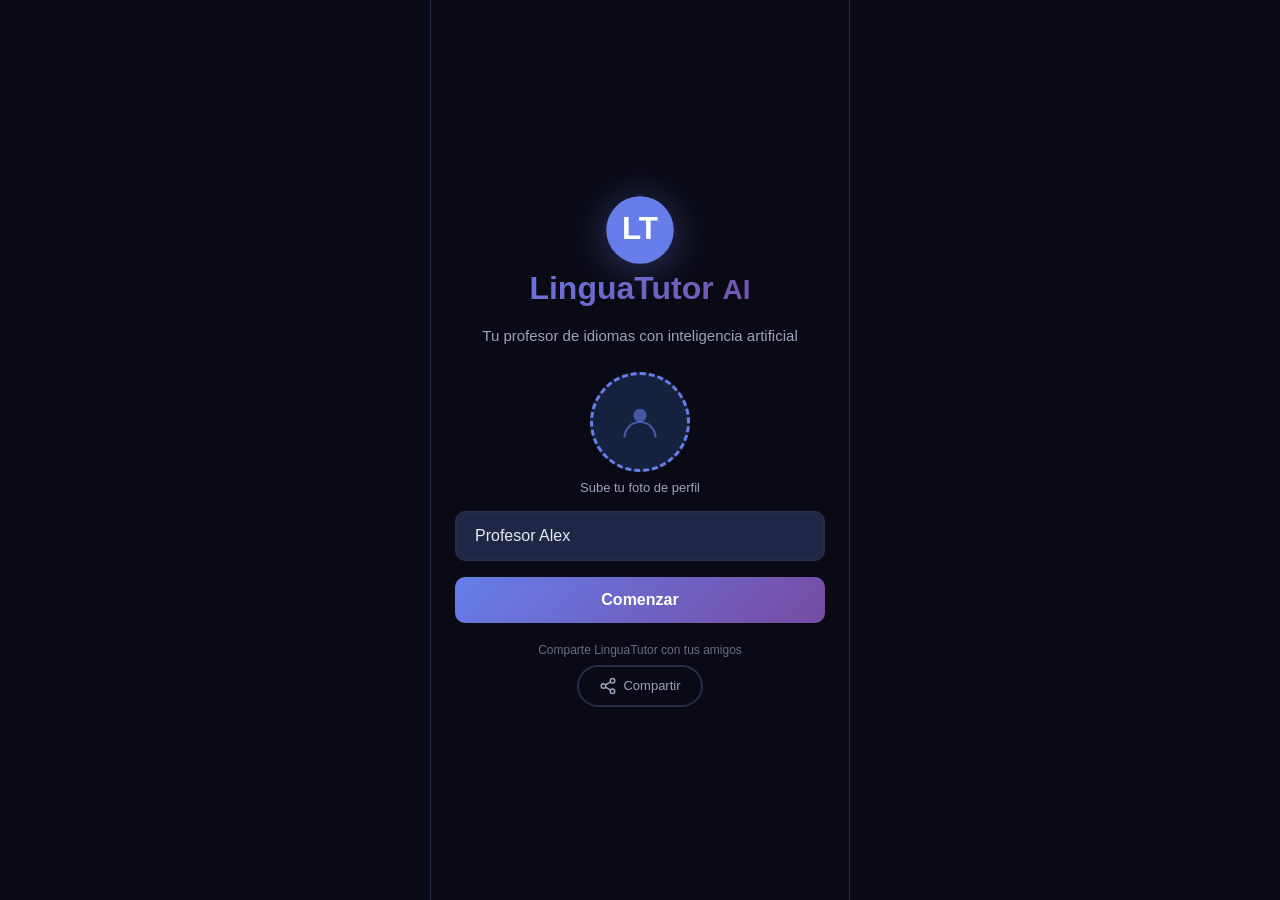
<file: index.html>
<!DOCTYPE html>
<html lang="es">
<head>
  <meta charset="UTF-8">
  <meta name="viewport" content="width=device-width, initial-scale=1.0, maximum-scale=1.0, user-scalable=no">
  <meta name="theme-color" content="#1a1a2e">
  <meta name="apple-mobile-web-app-capable" content="yes">
  <meta name="apple-mobile-web-app-status-bar-style" content="black-translucent">
  <meta name="apple-mobile-web-app-title" content="LinguaTutor AI">
  <meta name="description" content="Aprende inglés, alemán y francés con tu profesor AI. Niveles A1 a C1.">
  <link rel="manifest" href="manifest.json">
  <link rel="apple-touch-icon" href="icons/icon-192.png">
  <link rel="icon" type="image/svg+xml" href="icons/icon.svg">
  <title>LinguaTutor AI — Tu profesor de idiomas</title>
  <link rel="stylesheet" href="css/style.css">
</head>
<body>
  <div id="app">
    <!-- Splash / Onboarding -->
    <section id="splash" class="screen active">
      <div class="splash-content">
        <div class="logo-container">
          <div class="logo-icon">
            <svg viewBox="0 0 64 64" fill="none">
              <circle cx="32" cy="32" r="30" fill="url(#lg)" />
              <text x="32" y="40" text-anchor="middle" fill="white" font-size="28" font-weight="bold" font-family="sans-serif">LT</text>
              <defs>
                <linearGradient id="lg" x1="0" y1="0" x2="64" y2="64">
                  <stop offset="0%" stop-color="#667eea" />
                  <stop offset="100%" stop-color="#764ba2" />
                </linearGradient>
              </defs>
            </svg>
          </div>
          <h1 class="logo-text">LinguaTutor <span class="logo-ai">AI</span></h1>
        </div>
        <p class="splash-subtitle">Tu profesor de idiomas con inteligencia artificial</p>
        <form id="teacher-form" class="teacher-form">
          <div class="photo-upload" id="photo-upload">
            <div class="photo-preview" id="photo-preview">
              <svg viewBox="0 0 40 40" fill="none" class="photo-placeholder">
                <circle cx="20" cy="14" r="6" fill="#667eea" opacity="0.6"/>
                <path d="M6 34c0-7.732 6.268-14 14-14s14 6.268 14 14" stroke="#667eea" stroke-width="2" fill="none" opacity="0.6"/>
              </svg>
            </div>
            <span class="upload-label">Sube tu foto de perfil</span>
            <input type="file" id="photo-input" accept="image/*" hidden>
          </div>
          <div class="input-group">
            <input type="text" id="teacher-name" placeholder="Nombre del profesor" value="Profesor Alex" required>
          </div>
          <button type="submit" class="btn-primary">Comenzar</button>
        </form>
        <p class="share-hint" id="share-hint">Comparte LinguaTutor con tus amigos</p>
        <div class="share-buttons">
          <button id="share-btn" class="btn-share" title="Compartir app">
            <svg viewBox="0 0 24 24" fill="none" stroke="currentColor" stroke-width="2"><circle cx="18" cy="5" r="3"/><circle cx="6" cy="12" r="3"/><circle cx="18" cy="19" r="3"/><line x1="8.59" y1="13.51" x2="15.42" y2="17.49"/><line x1="15.41" y1="6.51" x2="8.59" y2="10.49"/></svg>
            Compartir
          </button>
        </div>
      </div>
    </section>

    <!-- Main Dashboard -->
    <section id="dashboard" class="screen">
      <header class="app-header">
        <div class="header-left">
          <div class="teacher-avatar-sm" id="teacher-avatar-sm"></div>
          <div>
            <span class="teacher-label">Tu profesor</span>
            <span class="teacher-name" id="header-teacher-name">Profesor</span>
          </div>
        </div>
        <div class="header-right">
          <button id="profile-btn" class="btn-icon" title="Perfil">
            <svg viewBox="0 0 24 24" fill="none" stroke="currentColor" stroke-width="2"><path d="M20 21v-2a4 4 0 0 0-4-4H8a4 4 0 0 0-4 4v2"/><circle cx="12" cy="7" r="4"/></svg>
          </button>
          <button id="share-header-btn" class="btn-icon" title="Compartir">
            <svg viewBox="0 0 24 24" fill="none" stroke="currentColor" stroke-width="2"><path d="M4 12v8a2 2 0 0 0 2 2h12a2 2 0 0 0 2-2v-8"/><polyline points="16 6 12 2 8 6"/><line x1="12" y1="2" x2="12" y2="15"/></svg>
          </button>
        </div>
      </header>

      <main class="main-content">
        <div class="teacher-showcase" id="teacher-showcase">
          <div class="teacher-showcase-avatar" id="teacher-showcase-avatar">
            <svg viewBox="0 0 40 40" fill="none">
              <circle cx="20" cy="14" r="6" fill="#667eea" opacity="0.6"/>
              <path d="M6 34c0-7.732 6.268-14 14-14s14 6.268 14 14" stroke="#667eea" stroke-width="2" fill="none" opacity="0.6"/>
            </svg>
          </div>
          <h2 class="teacher-showcase-name" id="teacher-showcase-name">Profesor</h2>
        </div>
        <div class="welcome-section">
          <h2 id="welcome-msg">¿Qué idioma quieres practicar hoy?</h2>
        </div>

        <!-- Language Cards -->
        <div class="language-grid">
          <div class="lang-card" data-lang="en">
            <div class="lang-flag">🇬🇧</div>
            <div class="lang-info">
              <span class="lang-name">Inglés</span>
              <span class="lang-levels">A1 - C1</span>
            </div>
            <div class="lang-progress" id="progress-en">
              <div class="progress-bar" style="width: 0%"></div>
            </div>
          </div>
          <div class="lang-card" data-lang="de">
            <div class="lang-flag">🇩🇪</div>
            <div class="lang-info">
              <span class="lang-name">Alemán</span>
              <span class="lang-levels">A1 - C1</span>
            </div>
            <div class="lang-progress" id="progress-de">
              <div class="progress-bar" style="width: 0%"></div>
            </div>
          </div>
          <div class="lang-card" data-lang="fr">
            <div class="lang-flag">🇫🇷</div>
            <div class="lang-info">
              <span class="lang-name">Francés</span>
              <span class="lang-levels">A1 - C1</span>
            </div>
            <div class="lang-progress" id="progress-fr">
              <div class="progress-bar" style="width: 0%"></div>
            </div>
          </div>
          <div class="lang-card" data-lang="es">
            <div class="lang-flag">🇪🇸</div>
            <div class="lang-info">
              <span class="lang-name">Español</span>
              <span class="lang-levels">A1 - C1</span>
            </div>
            <div class="lang-progress" id="progress-es">
              <div class="progress-bar" style="width: 0%"></div>
            </div>
          </div>
        </div>

        <!-- Level Selector -->
        <div class="level-selector" id="level-selector">
          <h3>Selecciona tu nivel</h3>
          <div class="level-tabs">
            <button class="level-tab" data-level="a1">A1</button>
            <button class="level-tab" data-level="a2">A2</button>
            <button class="level-tab" data-level="b1">B1</button>
            <button class="level-tab" data-level="b2">B2</button>
            <button class="level-tab" data-level="c1">C1</button>
          </div>
        </div>

        <!-- Lesson Area -->
        <div class="lesson-area" id="lesson-area">
          <div class="lesson-header">
            <h3 id="lesson-title">Selecciona un idioma y nivel</h3>
          </div>
          <div class="lesson-content" id="lesson-content">
            <div class="empty-state">
              <svg viewBox="0 0 80 80" fill="none"><circle cx="40" cy="40" r="35" stroke="#667eea" stroke-width="2" stroke-dasharray="4 4" fill="none"/><text x="40" y="45" text-anchor="middle" fill="#667eea" font-size="14" opacity="0.7">?</text></svg>
              <p>Elige un idioma y nivel para empezar</p>
            </div>
          </div>
          <div class="lesson-actions" id="lesson-actions">
            <button id="new-lesson-btn" class="btn-secondary">Nueva lección</button>
            <button id="exam-btn" class="btn-secondary btn-accent" title="Examen escrito">
              <svg viewBox="0 0 24 24" fill="none" stroke="currentColor" stroke-width="2"><path d="M14 2H6a2 2 0 0 0-2 2v16a2 2 0 0 0 2 2h12a2 2 0 0 0 2-2V8z"/><polyline points="14 2 14 8 20 8"/><line x1="16" y1="13" x2="8" y2="13"/><line x1="16" y1="17" x2="8" y2="17"/><polyline points="10 9 9 9 8 9"/></svg>
              Examen
            </button>
            <button id="oral-btn" class="btn-secondary btn-accent" title="Práctica oral">
              <svg viewBox="0 0 24 24" fill="none" stroke="currentColor" stroke-width="2"><path d="M12 1a3 3 0 0 0-3 3v8a3 3 0 0 0 6 0V4a3 3 0 0 0-3-3z"/><path d="M19 10v2a7 7 0 0 1-14 0v-2"/><line x1="12" y1="19" x2="12" y2="23"/><line x1="8" y1="23" x2="16" y2="23"/></svg>
              Oral
            </button>
            <button id="chat-btn" class="btn-secondary btn-accent" title="Conversar con el profesor">
              <svg viewBox="0 0 24 24" fill="none" stroke="currentColor" stroke-width="2"><path d="M21 15a2 2 0 0 1-2 2H7l-4 4V5a2 2 0 0 1 2-2h14a2 2 0 0 1 2 2z"/></svg>
              Conversar
            </button>
            <button id="speak-btn" class="btn-secondary" title="Escuchar pronunciación">
              <svg viewBox="0 0 24 24" fill="none" stroke="currentColor" stroke-width="2"><polygon points="11 5 6 9 2 9 2 15 6 15 11 19 11 5"/><path d="M19.07 4.93a10 10 0 0 1 0 14.14M15.54 8.46a5 5 0 0 1 0 7.07"/></svg>
              Escuchar
            </button>
          </div>
        </div>
      </main>

      <nav class="bottom-nav">
        <button class="nav-item active" data-screen="dashboard">
          <svg viewBox="0 0 24 24" fill="none" stroke="currentColor" stroke-width="2"><path d="M3 9l9-7 9 7v11a2 2 0 0 1-2 2H5a2 2 0 0 1-2-2z"/><polyline points="9 22 9 12 15 12 15 22"/></svg>
          <span>Inicio</span>
        </button>
        <button class="nav-item" data-screen="lessons">
          <svg viewBox="0 0 24 24" fill="none" stroke="currentColor" stroke-width="2"><path d="M4 19.5A2.5 2.5 0 0 1 6.5 17H20"/><path d="M6.5 2H20v20H6.5A2.5 2.5 0 0 1 4 19.5v-15A2.5 2.5 0 0 1 6.5 2z"/></svg>
          <span>Lecciones</span>
        </button>
        <button class="nav-item" data-screen="translate">
          <svg viewBox="0 0 24 24" fill="none" stroke="currentColor" stroke-width="2"><path d="M12 2C6.48 2 2 6.48 2 12s4.48 10 10 10 10-4.48 10-10S17.52 2 12 2z"/><path d="M2 12h20"/><path d="M12 2a15.3 15.3 0 0 1 4 10 15.3 15.3 0 0 1-4 10 15.3 15.3 0 0 1-4-10 15.3 15.3 0 0 1 4-10z"/></svg>
          <span>Traducir</span>
        </button>
        <button class="nav-item" data-screen="profile">
          <svg viewBox="0 0 24 24" fill="none" stroke="currentColor" stroke-width="2"><path d="M20 21v-2a4 4 0 0 0-4-4H8a4 4 0 0 0-4 4v2"/><circle cx="12" cy="7" r="4"/></svg>
          <span>Perfil</span>
        </button>
      </nav>
    </section>

    <!-- Profile Screen -->
    <section id="profile" class="screen">
      <header class="app-header">
        <button class="btn-icon back-btn" data-back="dashboard">
          <svg viewBox="0 0 24 24" fill="none" stroke="currentColor" stroke-width="2"><polyline points="15 18 9 12 15 6"/></svg>
        </button>
        <h2>Tu Perfil</h2>
      </header>
      <main class="main-content">
        <div class="profile-section">
          <div class="profile-avatar-large" id="profile-avatar"></div>
          <h3 id="profile-name">Profesor</h3>
          <button id="change-photo-btn" class="btn-secondary">Cambiar foto</button>
        </div>
        <div class="stats-grid">
          <div class="stat-card">
            <span class="stat-value" id="stat-lessons">0</span>
            <span class="stat-label">Lecciones</span>
          </div>
          <div class="stat-card">
            <span class="stat-value" id="stat-words">0</span>
            <span class="stat-label">Palabras</span>
          </div>
          <div class="stat-card">
            <span class="stat-value" id="stat-streak">0</span>
            <span class="stat-label">Racha 🔥</span>
          </div>
        </div>
        <div class="about-section">
          <h4>Sobre LinguaTutor AI</h4>
          <p>Versión 1.0.0 — Aprendizaje inteligente de idiomas con IA.</p>
          <p>Inglés • Alemán • Francés • Niveles A1 a C1</p>
        </div>
      </main>
    </section>

    <!-- Lessons History Screen -->
    <section id="lessons" class="screen">
      <header class="app-header">
        <button class="btn-icon back-btn" data-back="dashboard">
          <svg viewBox="0 0 24 24" fill="none" stroke="currentColor" stroke-width="2"><polyline points="15 18 9 12 15 6"/></svg>
        </button>
        <h2>Historial de Lecciones</h2>
      </header>
      <main class="main-content">
        <div id="lessons-history">
          <div class="empty-state">
            <p>Aún no hay lecciones completadas</p>
          </div>
        </div>
      </main>
    </section>

    <!-- Translate Screen -->
    <section id="translate" class="screen">
      <header class="app-header">
        <button class="btn-icon back-btn" data-back="dashboard">
          <svg viewBox="0 0 24 24" fill="none" stroke="currentColor" stroke-width="2"><polyline points="15 18 9 12 15 6"/></svg>
        </button>
        <h2>Traductor</h2>
      </header>
      <main class="main-content">
        <div class="translate-box">
          <div class="translate-languages">
            <select id="translate-from" class="lang-select">
              <option value="es">Español</option>
              <option value="en">Inglés</option>
              <option value="de">Alemán</option>
              <option value="fr">Francés</option>
            </select>
            <button id="swap-lang" class="btn-icon">
              <svg viewBox="0 0 24 24" fill="none" stroke="currentColor" stroke-width="2"><polyline points="17 1 21 5 17 9"/><path d="M3 11V9a4 4 0 0 1 4-4h14"/><polyline points="7 23 3 19 7 15"/><path d="M21 13v2a4 4 0 0 1-4 4H3"/></svg>
            </button>
            <select id="translate-to" class="lang-select">
              <option value="en">Inglés</option>
              <option value="de">Alemán</option>
              <option value="fr">Francés</option>
              <option value="es" selected>Español</option>
            </select>
          </div>
          <textarea id="translate-input" placeholder="Escribe algo para traducir..." rows="3"></textarea>
          <div class="translate-result" id="translate-result"></div>
          <button id="translate-btn" class="btn-primary">Traducir</button>
        </div>
      </main>
    </section>
  </div>

  <!-- Exam Overlay -->
  <div id="exam-overlay" class="modal-overlay">
    <div class="modal-content exam-modal">
      <div class="modal-header">
        <h3>📝 Examen Escrito</h3>
        <span class="exam-count" id="exam-count">1/10</span>
      </div>
      <div class="exam-body">
        <div class="exam-question">
          <div class="exam-badge">Traduce al idioma de estudio:</div>
          <div class="exam-word" id="exam-word">...</div>
        </div>
        <input type="text" id="exam-input" placeholder="Escribe la respuesta..." autocomplete="off" autocorrect="off" autocapitalize="off" spellcheck="false">
        <div class="exam-feedback" id="exam-feedback"></div>
        <div class="exam-score-bar">
          <div class="score-fill" id="score-fill" style="width:0%"></div>
        </div>
      </div>
      <div class="exam-actions">
        <button id="exam-submit-btn" class="btn-primary">Verificar</button>
        <button id="exam-next-btn" class="btn-secondary" style="display:none">Siguiente →</button>
        <button id="exam-close-btn" class="btn-secondary">✕ Cerrar</button>
      </div>
      <div class="exam-result" id="exam-result" style="display:none">
        <div class="result-icon" id="result-icon">🎉</div>
        <div class="result-text" id="result-text">¡Excelente!</div>
        <div class="result-score" id="result-score">10/10</div>
        <button id="exam-retry-btn" class="btn-secondary">Reintentar</button>
      </div>
    </div>
  </div>

  <!-- Oral Practice Overlay -->
  <div id="oral-overlay" class="modal-overlay">
    <div class="modal-content oral-modal">
      <div class="modal-header">
        <h3>🎤 Práctica Oral</h3>
        <div class="teacher-indicator">
          <span class="teacher-dot"></span>
          <span>El profesor te escucha</span>
        </div>
      </div>
      <div class="oral-body">
        <div class="oral-phrase-section">
          <div class="oral-label">Frase a practicar:</div>
          <div class="oral-phrase" id="oral-phrase">...</div>
          <div class="oral-translation" id="oral-translation">...</div>
        </div>
        <div class="oral-controls">
          <div class="oral-wave" id="oral-wave">
            <canvas id="wave-canvas" width="320" height="80"></canvas>
          </div>
          <div class="oral-buttons">
            <button id="oral-record-btn" class="oral-btn record-btn" title="Grabar">
              <svg viewBox="0 0 24 24" fill="currentColor"><circle cx="12" cy="12" r="6"/></svg>
              <span>Grabar</span>
            </button>
          </div>
          <div class="speed-controls" id="speed-controls" style="display:none">
            <div class="speed-label">Velocidad de reproducción:</div>
            <div class="speed-buttons">
              <button class="speed-btn active" data-speed="1.0">Normal</button>
              <button class="speed-btn" data-speed="0.6">Lento</button>
              <button class="speed-btn" data-speed="0.3">Muy lento</button>
            </div>
            <div class="oral-playback">
              <button id="oral-play-btn" class="btn-secondary">▶ Reproducir mi voz</button>
              <button id="oral-teacher-btn" class="btn-secondary">🎓 Escuchar al profesor</button>
            </div>
          </div>
        </div>
        <div class="oral-tips" id="oral-tips">
          <div class="tip-card">
            <span class="tip-icon">💡</span>
            <span class="tip-text">Presiona "Grabar" y di la frase. Luego escúchate en 3 velocidades.</span>
          </div>
        </div>
      </div>
      <div class="oral-footer">
        <button id="oral-prev-btn" class="btn-secondary">← Anterior</button>
        <button id="oral-close-btn" class="btn-secondary">✕ Cerrar</button>
        <button id="oral-next-btn" class="btn-secondary">Siguiente →</button>
      </div>
    </div>
  </div>

  <!-- Chat Overlay -->
  <div id="chat-overlay" class="modal-overlay">
    <div class="modal-content chat-modal">
      <div class="modal-header">
        <div class="header-left">
          <div class="chat-teacher-avatar" id="chat-teacher-avatar">
            <svg viewBox="0 0 40 40" fill="none"><circle cx="20" cy="14" r="6" fill="currentColor" opacity="0.6"/><path d="M6 34c0-7.732 6.268-14 14-14s14 6.268 14 14" stroke="currentColor" stroke-width="2" fill="none" opacity="0.6"/></svg>
          </div>
          <div>
            <span class="teacher-label">Conversando con</span>
            <span class="teacher-name" id="chat-teacher-name">Profesor</span>
          </div>
        </div>
        <button id="chat-close-btn" class="btn-icon" title="Cerrar">
          <svg viewBox="0 0 24 24" fill="none" stroke="currentColor" stroke-width="2"><line x1="18" y1="6" x2="6" y2="18"/><line x1="6" y1="6" x2="18" y2="18"/></svg>
        </button>
      </div>
      <div class="chat-messages" id="chat-messages">
        <div class="chat-welcome">
          <p>Presiona "Iniciar conversación" para empezar</p>
        </div>
      </div>
      <div class="chat-input-area">
        <input type="text" id="chat-input" placeholder="Escribe tu respuesta..." autocomplete="off" disabled>
        <button id="chat-send-btn" class="btn-chat-send" disabled>
          <svg viewBox="0 0 24 24" fill="none" stroke="currentColor" stroke-width="2"><line x1="22" y1="2" x2="11" y2="13"/><polygon points="22 2 15 22 11 13 2 9 22 2"/></svg>
        </button>
      </div>
      <div class="chat-footer">
        <button id="chat-start-btn" class="btn-primary">🎤 Iniciar conversación</button>
        <button id="chat-repeat-btn" class="btn-secondary" style="display:none">🔊 Repetir</button>
        <button id="chat-translate-btn" class="btn-secondary" style="display:none">🌐 Traducir</button>
        <button id="chat-ai-btn" class="btn-secondary btn-ai" style="display:none">🤖 IA</button>
      </div>
      <div class="chat-ai-status" id="chat-ai-status"></div>
    </div>
  </div>

  <!-- Toast notification -->
  <div id="toast" class="toast"></div>

  <script src="js/app.js"></script>
  <script src="js/pwa.js"></script>
</body>
</html>
</file>
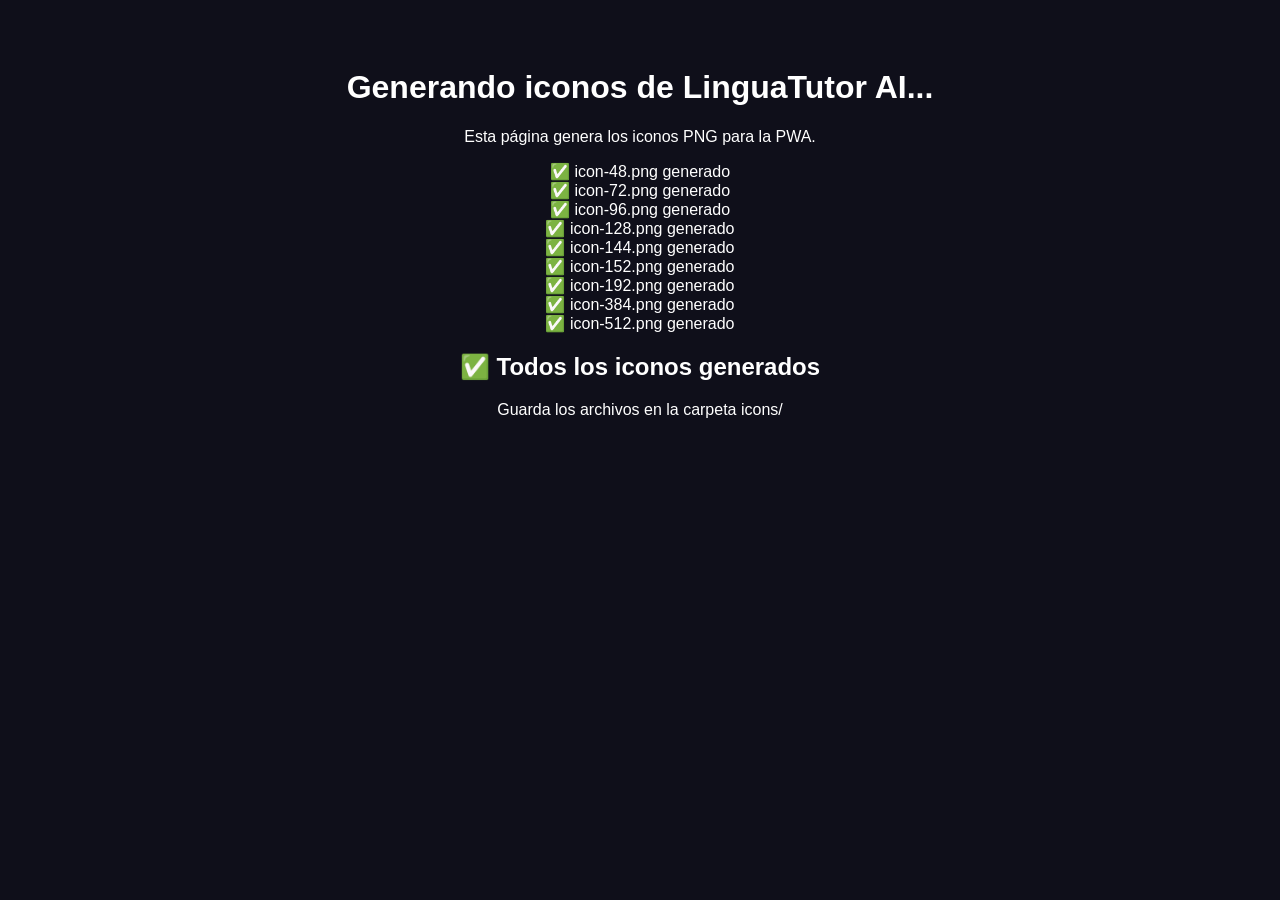
<file: icons/generate-icons.html>
<!DOCTYPE html>
<html><head><title>Generar Iconos</title></head>
<body style="background:#0f0f1a;color:white;font-family:sans-serif;text-align:center;padding:40px">
<h1>Generando iconos de LinguaTutor AI...</h1>
<p>Esta página genera los iconos PNG para la PWA.</p>
<canvas id="c" style="display:none"></canvas>
<script>
async function generateIcons() {
  const sizes = [48, 72, 96, 128, 144, 152, 192, 384, 512];
  const c = document.getElementById('c');
  const ctx = c.getContext('2d');

  for (const size of sizes) {
    c.width = size; c.height = size;
    const r = size * 0.85;
    const g = ctx.createLinearGradient(0, 0, size, size);
    g.addColorStop(0, '#667eea');
    g.addColorStop(1, '#764ba2');
    ctx.beginPath();
    ctx.roundRect((size-r)/2, (size-r)/2, r, r, size*0.16);
    ctx.fillStyle = g;
    ctx.fill();
    ctx.fillStyle = 'white';
    ctx.font = `bold ${size * 0.42}px system-ui, -apple-system, sans-serif`;
    ctx.textAlign = 'center';
    ctx.textBaseline = 'middle';
    ctx.fillText('LT', size/2, size/2 + size*0.04);
    const blob = await new Promise(resolve => c.toBlob(resolve, 'image/png'));
    const url = URL.createObjectURL(blob);
    const a = document.createElement('a');
    a.href = url;
    a.download = `icon-${size}.png`;
    a.click();
    URL.revokeObjectURL(url);
    document.body.innerHTML += `<span>✅ icon-${size}.png generado</span><br>`;
    await new Promise(r => setTimeout(r, 100));
  }
  document.body.innerHTML += '<h2>✅ Todos los iconos generados</h2>';
  document.body.innerHTML += '<p>Guarda los archivos en la carpeta icons/</p>';
}
generateIcons();
</script>
</body></html>
</file>
<file: css/style.css>
:root {
  --bg-primary: #0f0f1a;
  --bg-secondary: #1a1a2e;
  --bg-card: #16213e;
  --bg-input: #1e2745;
  --accent-1: #667eea;
  --accent-2: #764ba2;
  --accent-gradient: linear-gradient(135deg, #667eea, #764ba2);
  --text-primary: #e8e8f0;
  --text-secondary: #a0a0b8;
  --text-muted: #6b6b85;
  --success: #4ade80;
  --warning: #fbbf24;
  --error: #f87171;
  --border: #2a2a45;
  --shadow: 0 8px 32px rgba(0,0,0,0.3);
  --radius: 16px;
  --radius-sm: 10px;
  --radius-xs: 8px;
  --transition: all 0.3s cubic-bezier(0.4, 0, 0.2, 1);
}

* { margin: 0; padding: 0; box-sizing: border-box; }
html, body { height: 100%; overflow: hidden; }
body {
  font-family: -apple-system, BlinkMacSystemFont, 'Segoe UI', Roboto, Oxygen, Ubuntu, sans-serif;
  background: var(--bg-primary);
  color: var(--text-primary);
  -webkit-font-smoothing: antialiased;
  -moz-osx-font-smoothing: grayscale;
  user-select: none;
  -webkit-tap-highlight-color: transparent;
}

#app { height: 100%; position: relative; }

/* Screens */
.screen { display: none; height: 100%; flex-direction: column; position: absolute; inset: 0; }
.screen.active { display: flex; }
.screen#splash.active { display: flex; justify-content: center; align-items: center; }

/* Splash */
.splash-content {
  text-align: center;
  padding: 24px;
  max-width: 400px;
  width: 100%;
  animation: fadeUp 0.6s ease;
}

@keyframes fadeUp { from { opacity: 0; transform: translateY(24px); } to { opacity: 1; transform: translateY(0); } }

.logo-container { margin-bottom: 20px; }
.logo-icon svg { width: 72px; height: 72px; filter: drop-shadow(0 4px 20px rgba(102,126,234,0.4)); }
.logo-text { font-size: 32px; font-weight: 700; background: var(--accent-gradient); -webkit-background-clip: text; -webkit-text-fill-color: transparent; background-clip: text; }
.logo-ai { font-size: 28px; }
.splash-subtitle { color: var(--text-secondary); margin-bottom: 28px; font-size: 15px; }

/* Teacher Form */
.teacher-form { display: flex; flex-direction: column; gap: 16px; align-items: center; }
.photo-upload { cursor: pointer; position: relative; }
.photo-preview {
  width: 100px; height: 100px; border-radius: 50%;
  background: var(--bg-card);
  border: 3px dashed var(--accent-1);
  display: flex; align-items: center; justify-content: center;
  overflow: hidden; transition: var(--transition); margin: 0 auto 8px;
}
.photo-preview:hover { border-color: var(--accent-2); transform: scale(1.05); }
.photo-preview.has-image { border-style: solid; border-color: var(--accent-1); }
.photo-preview img { width: 100%; height: 100%; object-fit: cover; border-radius: 50%; }
.photo-placeholder { width: 44px; height: 44px; }
.upload-label { display: block; font-size: 13px; color: var(--text-secondary); margin-top: 4px; }

.input-group { width: 100%; }
.input-group input {
  width: 100%; padding: 14px 18px; border-radius: var(--radius-sm);
  background: var(--bg-input); border: 2px solid var(--border);
  color: var(--text-primary); font-size: 16px; outline: none; transition: var(--transition);
}
.input-group input:focus { border-color: var(--accent-1); box-shadow: 0 0 0 3px rgba(102,126,234,0.15); }

/* Buttons */
.btn-primary {
  width: 100%; padding: 14px; border: none; border-radius: var(--radius-sm);
  background: var(--accent-gradient); color: white; font-size: 16px; font-weight: 600;
  cursor: pointer; transition: var(--transition);
}
.btn-primary:hover { transform: translateY(-2px); box-shadow: 0 8px 24px rgba(102,126,234,0.3); }
.btn-primary:active { transform: translateY(0); }
.btn-secondary {
  padding: 10px 20px; border: 2px solid var(--border); border-radius: var(--radius-sm);
  background: transparent; color: var(--text-secondary); font-size: 14px; font-weight: 500;
  cursor: pointer; transition: var(--transition); display: inline-flex; align-items: center; gap: 6px;
}
.btn-secondary:hover { border-color: var(--accent-1); color: var(--accent-1); }
.btn-icon {
  width: 40px; height: 40px; border: none; border-radius: 50%;
  background: transparent; color: var(--text-secondary); cursor: pointer;
  display: flex; align-items: center; justify-content: center; transition: var(--transition);
}
.btn-icon svg { width: 22px; height: 22px; }
.btn-icon:hover { background: var(--bg-card); color: var(--text-primary); }

/* Share */
.share-hint { margin-top: 20px; color: var(--text-muted); font-size: 12px; }
.share-buttons { margin-top: 8px; }
.btn-share {
  padding: 10px 20px; border: 2px solid var(--border); border-radius: 24px;
  background: transparent; color: var(--text-secondary); font-size: 13px;
  cursor: pointer; transition: var(--transition); display: inline-flex; align-items: center; gap: 6px;
}
.btn-share:hover { border-color: var(--accent-1); color: var(--accent-1); }
.btn-share svg { width: 18px; height: 18px; }

/* App Header */
.app-header {
  display: flex; align-items: center; justify-content: space-between;
  padding: 12px 16px; background: var(--bg-secondary); border-bottom: 1px solid var(--border);
  flex-shrink: 0;
}
.header-left { display: flex; align-items: center; gap: 10px; }
.teacher-avatar-sm {
  width: 36px; height: 36px; border-radius: 50%; overflow: hidden;
  background: var(--accent-gradient); flex-shrink: 0;
}
.teacher-avatar-sm img { width: 100%; height: 100%; object-fit: cover; }
.teacher-label { display: block; font-size: 11px; color: var(--text-muted); }
.teacher-name { font-size: 14px; font-weight: 600; }
.header-right { display: flex; gap: 4px; }
.app-header h2 { font-size: 18px; font-weight: 600; }

/* Teacher Showcase */
.teacher-showcase { text-align: center; padding: 10px 0 16px; }
.teacher-showcase-avatar {
  width: 140px; height: 140px; border-radius: 50%; overflow: hidden;
  margin: 0 auto 12px; background: var(--accent-gradient);
  border: 4px solid var(--accent-1); box-shadow: 0 0 30px rgba(102,126,234,0.3);
  display: flex; align-items: center; justify-content: center;
  animation: avatarIdle 3s ease-in-out infinite;
  transition: box-shadow 0.3s ease, transform 0.3s ease;
  position: relative;
}
.teacher-showcase-avatar::after {
  content: ''; position: absolute; inset: -6px; border-radius: 50%;
  border: 3px solid transparent; transition: all 0.3s ease;
}
.teacher-showcase-avatar.speaking {
  animation: avatarSpeak 0.6s ease-in-out infinite;
  box-shadow: 0 0 50px rgba(102,126,234,0.6), 0 0 80px rgba(118,75,162,0.3);
}
.teacher-showcase-avatar.speaking::after {
  border-color: var(--accent-1);
  animation: ringPulse 1s ease-out infinite;
}
.teacher-showcase-avatar img { width: 100%; height: 100%; object-fit: cover; }
.teacher-showcase-avatar svg { width: 60px; height: 60px; color: white; opacity: 0.7; }
.teacher-showcase-name { font-size: 22px; font-weight: 700; }

@keyframes avatarIdle {
  0%, 100% { transform: scale(1); }
  50% { transform: scale(1.02); }
}
@keyframes avatarSpeak {
  0%, 100% { transform: scale(1); }
  50% { transform: scale(1.04); }
}
@keyframes ringPulse {
  0% { transform: scale(1); opacity: 0.8; }
  100% { transform: scale(1.15); opacity: 0; }
}

/* Main Content */
.main-content { flex: 1; overflow-y: auto; padding: 16px; padding-bottom: 80px; -webkit-overflow-scrolling: touch; }
.welcome-section { margin-bottom: 20px; }
.welcome-section h2 { font-size: 22px; font-weight: 700; line-height: 1.3; }

/* Language Grid */
.language-grid { display: flex; flex-direction: column; gap: 12px; margin-bottom: 20px; }
.lang-card {
  display: flex; align-items: center; gap: 14px; padding: 16px;
  background: var(--bg-card); border-radius: var(--radius); border: 1px solid var(--border);
  cursor: pointer; transition: var(--transition); position: relative; overflow: hidden;
}
.lang-card:hover { transform: translateX(4px); border-color: var(--accent-1); }
.lang-card.selected { border-color: var(--accent-1); background: rgba(102,126,234,0.08); }
.lang-flag { font-size: 32px; line-height: 1; }
.lang-info { flex: 1; }
.lang-name { display: block; font-size: 16px; font-weight: 600; }
.lang-levels { display: block; font-size: 12px; color: var(--text-muted); margin-top: 2px; }
.lang-progress { position: absolute; bottom: 0; left: 0; right: 0; height: 3px; background: var(--border); }
.lang-progress .progress-bar { height: 100%; background: var(--accent-gradient); border-radius: 0 2px 0 0; transition: width 0.5s ease; }

/* Level Selector */
.level-selector { margin-bottom: 20px; }
.level-selector h3 { font-size: 16px; margin-bottom: 10px; color: var(--text-secondary); }
.level-tabs { display: flex; gap: 8px; flex-wrap: wrap; }
.level-tab {
  padding: 10px 20px; border: 2px solid var(--border); border-radius: 24px;
  background: transparent; color: var(--text-secondary); font-size: 14px; font-weight: 600;
  cursor: pointer; transition: var(--transition); flex: 1; text-align: center; min-width: 52px;
}
.level-tab:hover { border-color: var(--accent-1); color: var(--accent-1); }
.level-tab.active { background: var(--accent-gradient); border-color: transparent; color: white; }

/* Lesson Area */
.lesson-area {
  background: var(--bg-card); border-radius: var(--radius); padding: 20px;
  border: 1px solid var(--border); margin-bottom: 16px;
}
.lesson-header { margin-bottom: 16px; }
.lesson-header h3 { font-size: 18px; margin-bottom: 4px; }
.lesson-level-badge {
  display: inline-block; padding: 3px 10px; border-radius: 12px;
  background: rgba(102,126,234,0.15); color: var(--accent-1); font-size: 11px; font-weight: 600;
}
.lesson-content { min-height: 120px; }
.empty-state {
  display: flex; flex-direction: column; align-items: center; justify-content: center;
  gap: 12px; padding: 32px 16px; color: var(--text-muted); text-align: center;
}
.empty-state svg { width: 60px; height: 60px; }
.word-card {
  background: var(--bg-input); border-radius: var(--radius-sm); padding: 16px;
  margin-bottom: 10px; border: 1px solid var(--border);
}
.word-card .original { font-size: 20px; font-weight: 700; color: var(--text-primary); }
.word-card .translation { font-size: 16px; color: var(--text-secondary); margin-top: 4px; }
.word-card .example { font-size: 14px; color: var(--accent-1); margin-top: 6px; font-style: italic; }
.word-card .audio-btn {
  margin-top: 8px; padding: 6px 12px; border: 1px solid var(--border); border-radius: 6px;
  background: transparent; color: var(--text-secondary); font-size: 12px; cursor: pointer; transition: var(--transition);
}
.word-card .audio-btn:hover { border-color: var(--accent-1); color: var(--accent-1); }
.lesson-actions { display: flex; gap: 10px; margin-top: 12px; }

/* Bottom Nav */
.bottom-nav {
  display: flex; background: var(--bg-secondary); border-top: 1px solid var(--border);
  padding: 4px 0; padding-bottom: env(safe-area-inset-bottom, 4px);
  flex-shrink: 0; position: sticky; bottom: 0;
}
.nav-item {
  flex: 1; display: flex; flex-direction: column; align-items: center; gap: 2px;
  padding: 8px 0; border: none; background: transparent; color: var(--text-muted);
  cursor: pointer; transition: var(--transition); font-size: 10px;
}
.nav-item svg { width: 22px; height: 22px; transition: var(--transition); }
.nav-item.active { color: var(--accent-1); }
.nav-item.active svg { stroke: var(--accent-1); }
.nav-item:hover { color: var(--text-secondary); }

/* Profile Screen */
.profile-section { text-align: center; padding: 20px 0; }
.profile-avatar-large {
  width: 100px; height: 100px; border-radius: 50%; overflow: hidden;
  margin: 0 auto 12px; background: var(--accent-gradient); border: 3px solid var(--accent-1);
}
.profile-avatar-large img { width: 100%; height: 100%; object-fit: cover; }
.profile-section h3 { font-size: 20px; margin-bottom: 12px; }
.stats-grid { display: grid; grid-template-columns: repeat(3, 1fr); gap: 12px; margin: 20px 0; }
.stat-card {
  background: var(--bg-card); border-radius: var(--radius-sm);
  padding: 16px; text-align: center; border: 1px solid var(--border);
}
.stat-value { display: block; font-size: 24px; font-weight: 700; }
.stat-label { display: block; font-size: 12px; color: var(--text-muted); margin-top: 4px; }
.about-section { margin-top: 20px; padding: 16px; background: var(--bg-card); border-radius: var(--radius-sm); border: 1px solid var(--border); }
.about-section h4 { font-size: 15px; margin-bottom: 8px; }
.about-section p { font-size: 13px; color: var(--text-secondary); line-height: 1.6; }

/* Translate Screen */
.translate-box { background: var(--bg-card); border-radius: var(--radius); padding: 20px; border: 1px solid var(--border); }
.translate-languages { display: flex; align-items: center; gap: 8px; margin-bottom: 16px; }
.lang-select {
  flex: 1; padding: 10px; border-radius: var(--radius-xs); background: var(--bg-input);
  border: 1px solid var(--border); color: var(--text-primary); font-size: 14px; outline: none;
}
.lang-select:focus { border-color: var(--accent-1); }
#translate-input {
  width: 100%; padding: 14px; border-radius: var(--radius-sm); background: var(--bg-input);
  border: 1px solid var(--border); color: var(--text-primary); font-size: 15px;
  outline: none; resize: none; font-family: inherit; transition: var(--transition);
}
#translate-input:focus { border-color: var(--accent-1); }
.translate-result {
  margin-top: 12px; padding: 14px; border-radius: var(--radius-sm);
  background: rgba(102,126,234,0.08); border: 1px solid rgba(102,126,234,0.2);
  color: var(--text-primary); font-size: 16px; display: none;
}
.translate-result.visible { display: block; animation: fadeUp 0.3s ease; }
#translate-btn { margin-top: 12px; }

/* ---- Modal Overlay ---- */
.modal-overlay {
  position: fixed; inset: 0; z-index: 100;
  background: rgba(0,0,0,0.7); backdrop-filter: blur(8px);
  display: none; align-items: center; justify-content: center;
  padding: 20px; animation: fadeIn 0.2s ease;
}
.modal-overlay.active { display: flex; }
@keyframes fadeIn { from { opacity: 0; } to { opacity: 1; } }
.modal-content {
  background: var(--bg-secondary); border-radius: var(--radius);
  border: 1px solid var(--border); width: 100%; max-width: 440px;
  max-height: 90vh; overflow-y: auto; animation: fadeUp 0.3s ease;
}
.modal-header {
  display: flex; align-items: center; justify-content: space-between;
  padding: 16px 20px; border-bottom: 1px solid var(--border);
}
.modal-header h3 { font-size: 18px; }

/* ---- Exam ---- */
.exam-body { padding: 20px; }
.exam-question { text-align: center; margin-bottom: 20px; }
.exam-badge {
  display: inline-block; padding: 4px 14px; border-radius: 12px;
  background: rgba(102,126,234,0.15); color: var(--accent-1);
  font-size: 12px; font-weight: 500; margin-bottom: 12px;
}
.exam-word {
  display: block; font-size: 28px; font-weight: 700;
  color: var(--text-primary);
}
.exam-count { color: var(--text-muted); font-size: 14px; }
#exam-input {
  width: 100%; padding: 14px 18px; border-radius: var(--radius-sm);
  background: var(--bg-input); border: 2px solid var(--border);
  color: var(--text-primary); font-size: 18px; text-align: center;
  outline: none; transition: var(--transition); font-family: inherit;
}
#exam-input:focus { border-color: var(--accent-1); }
#exam-input.correct { border-color: var(--success); }
#exam-input.incorrect { border-color: var(--error); }
.exam-feedback {
  text-align: center; margin-top: 12px; font-size: 15px;
  min-height: 24px;
}
.exam-feedback.correct { color: var(--success); }
.exam-feedback.incorrect { color: var(--error); }
.exam-feedback .correct-answer { color: var(--accent-1); font-weight: 600; }
.exam-score-bar {
  height: 4px; background: var(--border); border-radius: 2px;
  margin-top: 16px; overflow: hidden;
}
.score-fill { height: 100%; background: var(--accent-gradient); transition: width 0.4s ease; }
.exam-actions {
  display: flex; gap: 8px; padding: 0 20px 20px; flex-wrap: wrap;
}
.exam-actions .btn-primary { flex: 1; }
.exam-result {
  text-align: center; padding: 20px; border-top: 1px solid var(--border);
}
.result-icon { font-size: 48px; margin-bottom: 8px; }
.result-text { font-size: 20px; font-weight: 700; margin-bottom: 4px; }
.result-score { font-size: 32px; font-weight: 800; color: var(--accent-1); margin-bottom: 12px; }

/* ---- Oral Practice ---- */
.oral-modal { max-width: 480px; }
.oral-body { padding: 20px; }
.teacher-indicator {
  display: flex; align-items: center; gap: 6px;
  font-size: 12px; color: var(--text-muted);
}
.teacher-dot {
  width: 8px; height: 8px; border-radius: 50%;
  background: var(--success); animation: pulse 2s infinite;
}
.teacher-dot.listening { background: var(--warning); }
.teacher-dot.recording { background: var(--error); animation: pulse 0.5s infinite; }
@keyframes pulse { 0%,100% { opacity: 1; } 50% { opacity: 0.4; } }
.oral-phrase-section { text-align: center; margin-bottom: 16px; }
.oral-label { font-size: 12px; color: var(--text-muted); margin-bottom: 6px; }
.oral-phrase {
  font-size: 24px; font-weight: 700; color: var(--text-primary);
  padding: 8px 16px; background: var(--bg-input); border-radius: var(--radius-sm);
  display: inline-block;
}
.oral-translation {
  font-size: 14px; color: var(--text-secondary); margin-top: 6px;
}
.oral-wave {
  background: var(--bg-input); border-radius: var(--radius-sm);
  border: 1px solid var(--border); margin-bottom: 12px; overflow: hidden;
  height: 80px; display: flex; align-items: center; justify-content: center;
}
#wave-canvas { width: 100%; height: 100%; display: block; }
.oral-buttons { text-align: center; margin-bottom: 12px; }
.oral-btn {
  width: 64px; height: 64px; border-radius: 50%; border: none;
  cursor: pointer; transition: var(--transition);
  display: inline-flex; flex-direction: column; align-items: center;
  justify-content: center; gap: 2px; font-size: 11px;
}
.record-btn {
  background: var(--error); color: white;
}
.record-btn:hover { transform: scale(1.1); box-shadow: 0 0 20px rgba(248,113,113,0.4); }
.record-btn.recording {
  animation: recPulse 0.8s infinite;
  background: #c0392b;
}
@keyframes recPulse { 0%,100% { box-shadow: 0 0 0 0 rgba(248,113,113,0.6); } 50% { box-shadow: 0 0 0 16px rgba(248,113,113,0); } }
.record-btn svg { width: 28px; height: 28px; }
.speed-controls { margin-bottom: 12px; }
.speed-label { font-size: 12px; color: var(--text-muted); margin-bottom: 8px; text-align: center; }
.speed-buttons { display: flex; gap: 6px; justify-content: center; }
.speed-btn {
  padding: 8px 16px; border: 2px solid var(--border); border-radius: 20px;
  background: transparent; color: var(--text-secondary); font-size: 13px; font-weight: 500;
  cursor: pointer; transition: var(--transition); flex: 1; max-width: 120px;
}
.speed-btn:hover { border-color: var(--accent-1); color: var(--accent-1); }
.speed-btn.active { background: var(--accent-gradient); border-color: transparent; color: white; }
.oral-playback { display: flex; gap: 8px; justify-content: center; margin-top: 8px; }
.oral-playback .btn-secondary { font-size: 13px; padding: 8px 14px; }
.oral-tips { margin-top: 12px; }
.tip-card {
  display: flex; align-items: center; gap: 10px;
  padding: 12px; background: rgba(102,126,234,0.08);
  border-radius: var(--radius-sm); border: 1px solid rgba(102,126,234,0.15);
}
.tip-icon { font-size: 20px; }
.tip-text { font-size: 13px; color: var(--text-secondary); line-height: 1.4; }
.oral-footer {
  display: flex; gap: 8px; padding: 12px 20px;
  border-top: 1px solid var(--border); justify-content: space-between;
}

/* ---- Chat ---- */
.chat-modal { max-width: 480px; display: flex; flex-direction: column; height: 85vh; }
.chat-teacher-avatar {
  width: 36px; height: 36px; border-radius: 50%; overflow: hidden;
  background: var(--accent-gradient); flex-shrink: 0; display: flex; align-items: center; justify-content: center;
  color: white;
}
.chat-teacher-avatar img { width: 100%; height: 100%; object-fit: cover; }
.chat-teacher-avatar svg { width: 20px; height: 20px; }
.chat-messages {
  flex: 1; overflow-y: auto; padding: 16px; display: flex; flex-direction: column; gap: 12px;
  -webkit-overflow-scrolling: touch;
}
.chat-welcome { text-align: center; color: var(--text-muted); padding: 40px 16px; font-size: 14px; }
.msg { display: flex; gap: 10px; max-width: 90%; animation: fadeUp 0.3s ease; }
.msg.teacher { align-self: flex-start; }
.msg.student { align-self: flex-end; flex-direction: row-reverse; }
.msg-avatar {
  width: 32px; height: 32px; border-radius: 50%; overflow: hidden;
  background: var(--accent-gradient); flex-shrink: 0; display: flex; align-items: center; justify-content: center;
  color: white; font-size: 14px; font-weight: 700; margin-top: 4px;
}
.msg-avatar img { width: 100%; height: 100%; object-fit: cover; }
.msg-bubble {
  background: var(--bg-input); padding: 10px 14px; border-radius: 14px;
  border: 1px solid var(--border); position: relative;
}
.msg.teacher .msg-bubble { border-bottom-left-radius: 4px; }
.msg.student .msg-bubble { border-bottom-right-radius: 4px; background: rgba(102,126,234,0.12); border-color: rgba(102,126,234,0.25); }
.msg-text { font-size: 15px; line-height: 1.4; color: var(--text-primary); }
.msg-translation { font-size: 12px; color: var(--text-muted); margin-top: 4px; padding-top: 4px; border-top: 1px solid var(--border); }
.msg-time { font-size: 10px; color: var(--text-muted); margin-top: 4px; text-align: right; }
.msg-status { font-size: 11px; color: var(--accent-1); margin-top: 3px; font-weight: 500; }
.msg-correction { font-size: 12px; color: var(--success); margin-top: 3px; font-weight: 500; }
.chat-typing {
  display: flex; align-items: center; gap: 4px; padding: 8px 14px; align-self: flex-start;
  background: var(--bg-input); border-radius: 14px; border: 1px solid var(--border);
  border-bottom-left-radius: 4px; display: none;
}
.chat-typing.visible { display: flex; }
.chat-typing span {
  width: 6px; height: 6px; border-radius: 50%; background: var(--text-muted);
  animation: typingDot 1.4s infinite;
}
.chat-typing span:nth-child(2) { animation-delay: 0.2s; }
.chat-typing span:nth-child(3) { animation-delay: 0.4s; }
@keyframes typingDot { 0%,60%,100% { opacity: 0.3; transform: scale(1); } 30% { opacity: 1; transform: scale(1.3); } }
.chat-input-area {
  display: flex; gap: 8px; padding: 8px 12px; border-top: 1px solid var(--border);
  background: var(--bg-secondary);
}
#chat-input {
  flex: 1; padding: 12px 16px; border-radius: 24px; border: 2px solid var(--border);
  background: var(--bg-input); color: var(--text-primary); font-size: 15px;
  outline: none; font-family: inherit; transition: var(--transition);
}
#chat-input:focus { border-color: var(--accent-1); }
#chat-input:disabled { opacity: 0.5; }
.btn-chat-send {
  width: 44px; height: 44px; border-radius: 50%; border: none;
  background: var(--accent-gradient); color: white; cursor: pointer;
  display: flex; align-items: center; justify-content: center; transition: var(--transition); flex-shrink: 0;
}
.btn-chat-send:hover { transform: scale(1.1); box-shadow: 0 4px 16px rgba(102,126,234,0.4); }
.btn-chat-send:disabled { opacity: 0.4; cursor: default; }
.btn-chat-send:disabled:hover { transform: none; box-shadow: none; }
.btn-chat-send svg { width: 18px; height: 18px; }
.chat-footer {
  display: flex; gap: 8px; padding: 8px 12px; border-top: 1px solid var(--border);
  background: var(--bg-secondary);
}
.msg-es-btn {
  display: inline-block; margin-top: 6px; padding: 4px 10px; border: none;
  border-radius: 12px; background: rgba(102,126,234,0.15); color: var(--accent-1);
  font-size: 12px; cursor: pointer; transition: var(--transition);
}
.msg-es-btn:hover { background: rgba(102,126,234,0.3); }
.chat-footer .btn-primary { flex: 1; padding: 10px; font-size: 14px; }
.chat-footer .btn-secondary { font-size: 12px; padding: 8px 12px; }
.btn-ai { border-color: rgba(74,222,128,0.4); color: var(--success); }
.btn-ai:hover { border-color: var(--success); }
.btn-ai-on { border-color: var(--success); color: white; background: rgba(74,222,128,0.2); }
.chat-ai-status { text-align: center; padding: 4px 0 2px; font-size: 11px; color: var(--text-muted); }
.ai-dot { display: inline-block; width: 6px; height: 6px; border-radius: 50%; margin-right: 4px; }
.ai-dot.on { background: var(--success); animation: pulse 1.5s infinite; }

/* Button accent */
.btn-accent {
  border-color: rgba(102,126,234,0.3); color: var(--accent-1);
}
.btn-accent:hover { border-color: var(--accent-1); background: rgba(102,126,234,0.08); }

/* Toast */
.toast {
  position: fixed; bottom: 100px; left: 50%; transform: translateX(-50%) translateY(20px);
  background: var(--bg-card); color: var(--text-primary); padding: 12px 24px;
  border-radius: 24px; border: 1px solid var(--border); font-size: 14px;
  opacity: 0; transition: all 0.3s ease; pointer-events: none; z-index: 999;
  box-shadow: var(--shadow); white-space: nowrap;
}
.toast.visible { opacity: 1; transform: translateX(-50%) translateY(0); }

/* Lessons History */
.lesson-history-item {
  background: var(--bg-card); border-radius: var(--radius-sm); padding: 14px;
  margin-bottom: 10px; border: 1px solid var(--border);
  display: flex; align-items: center; justify-content: space-between;
}
.lesson-history-item .lang { font-weight: 600; }
.lesson-history-item .level { color: var(--accent-1); font-size: 13px; }
.lesson-history-item .date { color: var(--text-muted); font-size: 12px; }

/* Scrollbar */
.main-content::-webkit-scrollbar { width: 4px; }
.main-content::-webkit-scrollbar-track { background: transparent; }
.main-content::-webkit-scrollbar-thumb { background: var(--border); border-radius: 4px; }

/* Responsive Desktop */
@media (min-width: 768px) {
  #app { max-width: 480px; margin: 0 auto; border-left: 1px solid var(--border); border-right: 1px solid var(--border); }
  body { background: #0a0a14; }
  .splash-content { max-width: 420px; }
}

@media (min-width: 1024px) {
  #app { max-width: 420px; margin: 0 auto; border-left: 1px solid var(--border); border-right: 1px solid var(--border); }
  body { background: #0a0a14; }
}
</file>
